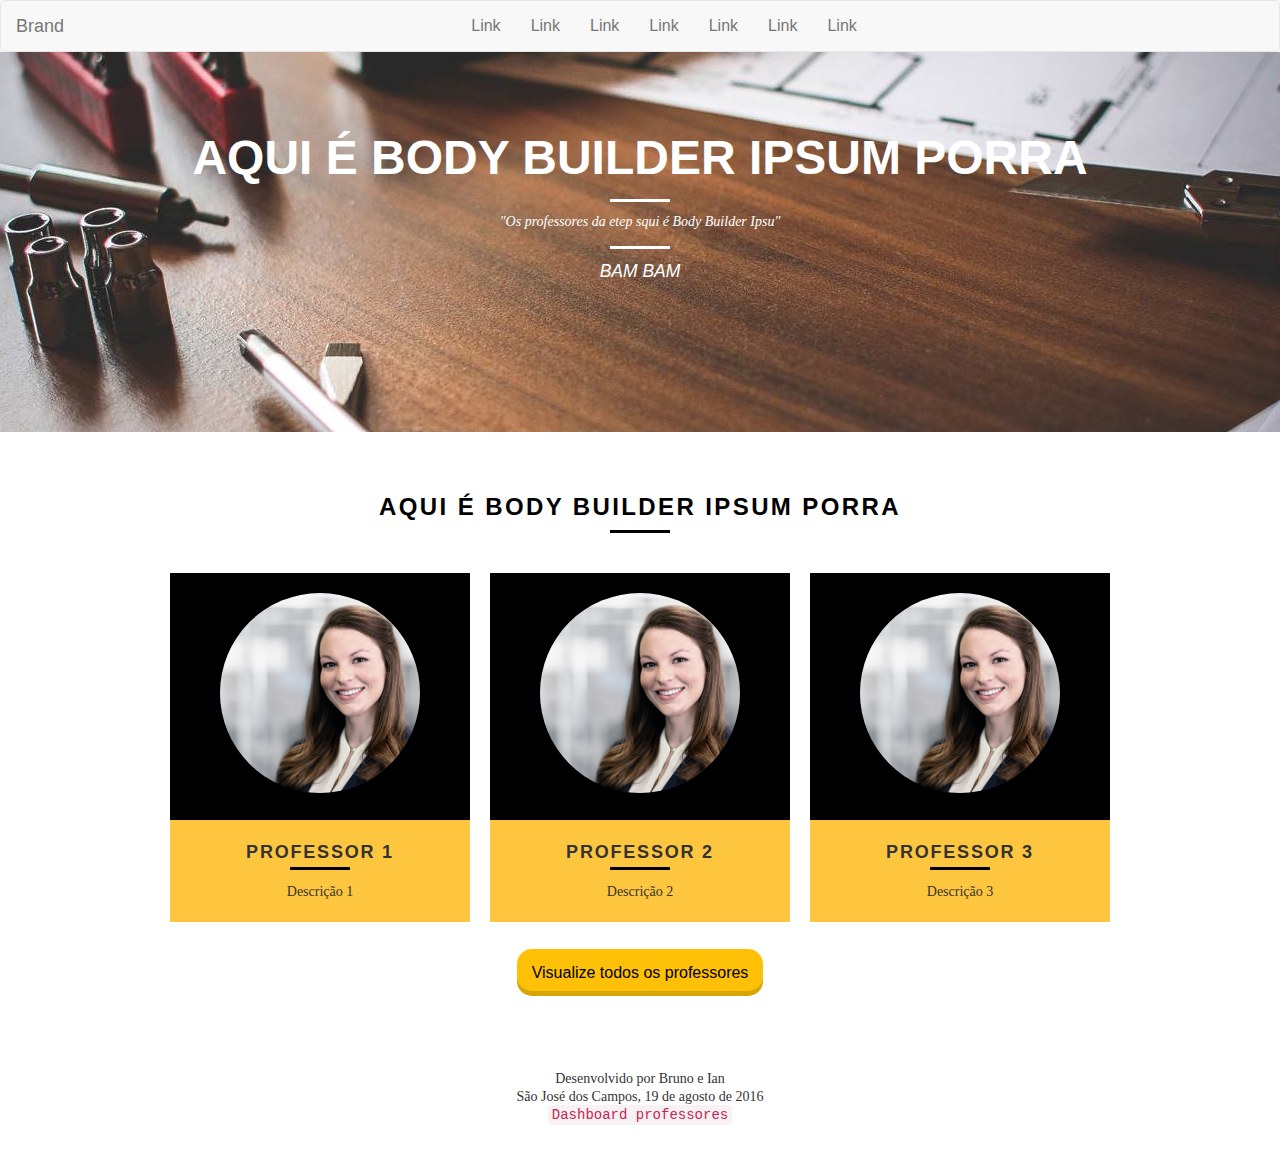
<file: index.html>
<!DOCTYPE html>
<html lang="pt-br">
<head>
    <meta charset="utf-8">
    <title>Dashboard professores</title>
    <meta name="application-name" content="Dashboard professores">
    <meta name="description" content="">
    <meta name="author" content="Bruno e Ian">
    <link rel="stylesheet" href="css/bootstrap.min.css">
    <link rel="stylesheet" href="css/main.css">
    <link rel="stylesheet" type="text/css" media="all" href="css/grid.css" />
</head>
<body>
    <header>
        <nav class="navbar navbar-default">
            <div class="container-fluid">
                <!-- Brand and toggle get grouped for better mobile display -->
                <div class="navbar-header">
                  <button type="button" class="navbar-toggle collapsed" data-toggle="collapse" data-target="#bs-example-navbar-collapse-1" aria-expanded="false">
                    <span class="sr-only">Toggle navigation</span>
                    <span class="icon-bar"></span>
                    <span class="icon-bar"></span>
                    <span class="icon-bar"></span>
                  </button>
                  <a class="navbar-brand" href="#">Brand</a>
                </div>

                <!-- Collect the nav links, forms, and other content for toggling -->
                <div class="collapse navbar-collapse" id="bs-example-navbar-collapse-1">
                  <ul class="nav navbar-nav">
                    <li><a href="#">Link</a></li>
                    <li><a href="#">Link</a></li>
                    <li><a href="#">Link</a></li>
                    <li><a href="#">Link</a></li>
                    <li><a href="#">Link</a></li>
                    <li><a href="#">Link</a></li>
                    <li><a href="#">Link</a></li>
                  </ul>
                </div><!-- /.navbar-collapse -->
            </div><!-- /.container-fluid -->
        </nav>
    </header>
    <section class="introducao">
        <div class="container">
            <h1>Aqui é Body Builder Ipsum PORRA</h1>
            <blockquote class="quote-externo">
                <p>
                    "Os professores da etep squi é Body Builder Ipsu"
                </p>
                <cite>
                    BAM BAM
                </cite>
            </blockquote>   
        </div>
    </section>
    <section class="ranking container">
        <h2 class="subtitulo">Aqui é Body Builder Ipsum PORRA</h2>
        <ul class="produtos_lista">
            <li class="grid-1-3">
                <div class="produtos_icone">
                    <img src="./images/t1.jpg" />
                </div>
                <h3>Professor 1</h3>
                <p>Descrição 1</p>
            </li>
            <li class="grid-1-3">
                <div class="produtos_icone">
                   <img src="./images/t1.jpg" />
                </div>
                <h3>Professor 2</h3>
                <p>Descrição 2</p>
            </li>
            <li class="grid-1-3">
                <div class="produtos_icone">
                    <img src="./images/t1.jpg" />
                </div>
                <h3>Professor 3</h3>
                <p>Descrição 3</p>
            </li>
        </ul>
        <div class="view-members">
            <a href="professores.html">Visualize todos os professores</a>
        </div>
    </section>
    <footer>
        <p>Desenvolvido por Bruno e Ian</p>
        <p>São José dos Campos, <time datetime="2016-08-19">19 de agosto de 2016</time></p>
        <p><code>Dashboard professores</code></p>
	</footer>
    <!-- Javascript -->
    <script type="text/javascript" src="js/jquery-3.1.0.min.js"></script>
    <script type="text/javascript" src="js/bootstrap.min.js"></script>
</body>
</html>
</file>
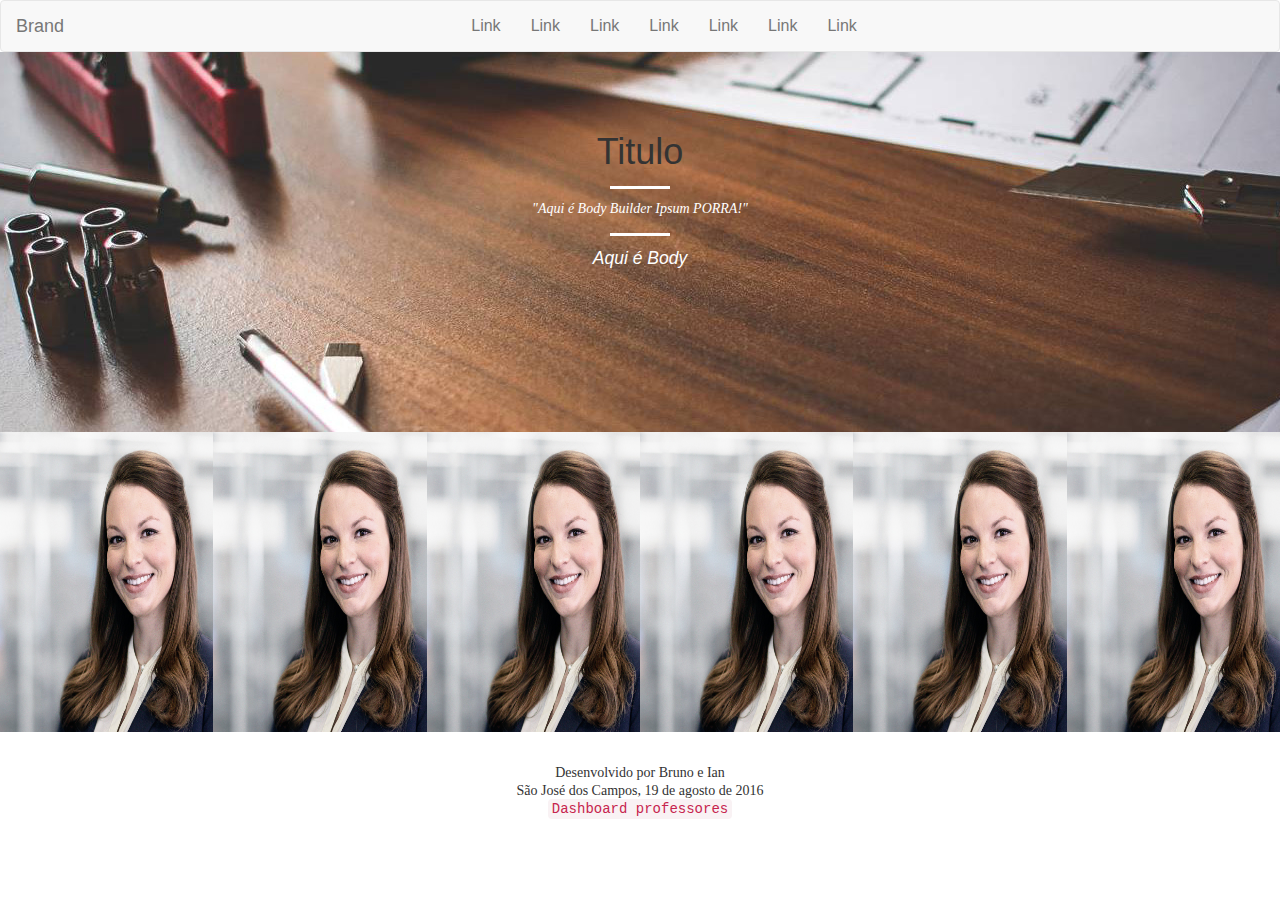
<file: professores.html>
<!DOCTYPE html>
<html lang="pt-br">
<head>
	<meta charset="utf-8">
	<title>Dashboard professores</title>
	<meta name="application-name" content="Dashboard professores">
	<meta name="description" content="">
	<meta name="author" content="Bruno e Ian">
	<link rel="stylesheet" href="css/bootstrap.min.css">
	<link rel="stylesheet" href="css/main.css">
	<link rel="stylesheet" type="text/css" media="all" href="css/grid.css" />
</head>
<body>
	<header>
		<nav class="navbar navbar-default">
			<div class="container-fluid">
				<!-- Brand and toggle get grouped for better mobile display -->
				<div class="navbar-header">
					<button type="button" class="navbar-toggle collapsed" data-toggle="collapse" data-target="#bs-example-navbar-collapse-1" aria-expanded="false">
						<span class="sr-only">Toggle navigation</span>
						<span class="icon-bar"></span>
						<span class="icon-bar"></span>
						<span class="icon-bar"></span>
					</button>
					<a class="navbar-brand" href="#">Brand</a>
				</div>

				<!-- Collect the nav links, forms, and other content for toggling -->
				<div class="collapse navbar-collapse" id="bs-example-navbar-collapse-1">
					<ul class="nav navbar-nav">
						<li><a href="#">Link</a></li>
						<li><a href="#">Link</a></li>
						<li><a href="#">Link</a></li>
						<li><a href="#">Link</a></li>
						<li><a href="#">Link</a></li>
						<li><a href="#">Link</a></li>
						<li><a href="#">Link</a></li>
					</ul>
				</div><!-- /.navbar-collapse -->
			</div><!-- /.container-fluid -->
		</nav>
	</header>
	<div class="">
		<section class="introducao-professores container-fluid">
			<div class="row">
				<h1>Titulo</h1>
				<blockquote class="quote-externo">
					<p>
						"Aqui é Body Builder Ipsum PORRA!"
					</p>
					<cite>
						Aqui é Body
					</cite>
				</blockquote>   
			</div>
		</section>
		<section class="container-fluid prof-grid">
			<div class="row">
				<div class="col-md-2 prof-list">
					<div class="thumbnail-custom-2">
						<figure class="foto-legenda">
							<img src="./images/t1.jpg"/>
							<figcaption>
								<h3>Google Glass</h3>
								<p>Uma nova maneira de ver o mundo</p>
							</figcaption>
						</figure>
					</div>
				</div>
				<div class="col-md-2 prof-list">
					<div class="thumbnail-custom-2">
						<figure class="foto-legenda">
							<img src="./images/t1.jpg"/>
							<figcaption>
								<h3>Google Glass</h3>
								<p>Uma nova maneira de ver o mundo</p>
							</figcaption>
						</figure>
					</div>
				</div>

				<div class="col-md-2 prof-list">
					<div class="thumbnail-custom-2">
						<figure class="foto-legenda">
							<img src="./images/t1.jpg"/>
							<figcaption>
								<h3>Google Glass</h3>
								<p>Uma nova maneira de ver o mundo</p>
							</figcaption>
						</figure>
					</div>
				</div>
				<div class="col-md-2 prof-list">
					<div class="thumbnail-custom-2">
						<figure class="foto-legenda">
							<img src="./images/t1.jpg"/>
							<figcaption>
								<h3>Google Glass</h3>
								<p>Uma nova maneira de ver o mundo</p>
							</figcaption>
						</figure>
					</div>
				</div>
				<div class="col-md-2 prof-list">
					<div class="thumbnail-custom-2">
						<figure class="foto-legenda">
							<img src="./images/t1.jpg"/>
							<figcaption>
								<h3>Google Glass</h3>
								<p>Uma nova maneira de ver o mundo</p>
							</figcaption>
						</figure>
					</div>
				</div>
				<div class="col-md-2 prof-list">
					<div class="thumbnail-custom-2">
						<figure class="foto-legenda">
							<img src="./images/t1.jpg"/>
							<figcaption>
								<h3>Google Glass</h3>
								<p>Uma nova maneira de ver o mundo</p>
							</figcaption>
						</figure>
					</div>
				</div>
			</div>
		</section>
	</div>
	<footer>
		<p>Desenvolvido por Bruno e Ian</p>
		<p>São José dos Campos, <time datetime="2016-08-19">19 de agosto de 2016</time></p>
		<p><code>Dashboard professores</code></p>
	</footer>
	<!-- Javascript -->
	<script type="text/javascript" src="js/jquery-3.1.0.min.js"></script>
	<script type="text/javascript" src="js/bootstrap.min.js"></script>
</body>
</html>
</file>
<file: css/main.css>
html,body,div,span,iframe,h1,h2,h3,h4,h5,h6,p,blockquote,a,em,img,dl,dt,dd,ol,ul,li,fieldset,form,label,legend,article,footer,header,nav,section,main{margin:0;padding:0;border:0;vertical-align:baseline;}

/*
Color Palette:
    main: #011f4b
    secondary: #b3cde0
    links: #03396c
    hover: #005b96
    other: #6497b1
*/

body {
    margin: 0 auto;       
    font-weight: 300;
    font-size: 16px;
    font-family: 'Open Sans', sans-serif;
}

p {
    font-family: Georgia,"Times New Roman",serif;
    font-size: 14px;
    line-height: 20px;
}

.navbar {
  margin-bottom: 0px;
}

.navbar .navbar-nav {
  display: inline-block;
  float: none;
  vertical-align: top;
}

.navbar .navbar-collapse {
  text-align: center;
}

.introducao {
    background: url('../images/bg.jpg') no-repeat center;
    background-size: cover;
    width: 100%;
    height: 380px;
    text-align: center;
    padding-top: 80px;
}

.introducao h1 {
    font-size: 48px;
    color: #FFF;
    font-weight: bold;
    text-transform: uppercase;
}

blockquote {
    border: none;
}

.quote-externo {
    max-width: 320px;
    margin: 0 auto;
    margin-bottom: 40px;
    color: white;
}

.quote-externo p {
    font-style: italic;

}

.quote-externo p:before, .quote-externo p:after {
    content: "";
    display: block;
    width: 60px;
    height: 3px;
    background: #fff;
    margin: 14px auto 10px auto;
}

.ranking {
    padding: 60px 0 !important;
}

.ranking h2 {
    font-size: 24px;
    line-height: 30px;
    font-weight: bold;
    letter-spacing: .1em;
    color: #000;
    text-transform: uppercase;
    text-align: center;
    margin-bottom: 40px;
}

.subtitulo:after {
    content: "";
    display: block;
    width: 60px;
    height: 3px;
    background: #000;
    margin: 8px auto;
}

ul {
    list-style: none;
}

.produtos_lista li {
    background: #fec63e;
    text-align: center;
}

.produtos_lista li img{
    width: 200px;
    border-radius: 50%;
}

.produtos_icone {
    background: #000;
    padding: 20px;
}

.produtos_lista li h3 {
    font-weight: bold;
    font-size: 18px;
    line-height: 25px;
    text-transform: uppercase;
    letter-spacing: .1em;
    margin-top: 20px;
}

.produtos_lista li h3:after {
    content: "";
    display: block;
    width: 60px;
    height: 3px;
    background: #000;
    margin: 2px auto;
}

.produtos_lista li p {
    padding: 10px 20px 20px 20px;
}

.view-members {
    padding-top: 40px;
    text-align: center;
    clear: both;
}

.view-members a {
    padding: 15px;
    border-radius: 15px;
    background: #FFC107;
    color: #000000;
    text-decoration: none;
    box-shadow: inset 0 -5px 0 0 rgba(0, 0, 0, 0.15);
}

code {
    font-weight: 300;
    font-size: 0.8em;
    font-family: Liberation Mono, Consolas, Monaco, Lucida Console, DejaVu Sans Mono, Bitstream Vera Sans Mono, Courier New;
}

header, footer {
	display: block;
    margin-bottom: 1%;
}

header {
    margin-bottom: 0;
    text-align: center;
}

footer {
	margin-bottom: 0;
    padding: 25px 15px;
	text-align: center;
    font-weight: 300;
    font-size: 0.8em;
}

footer p {
    line-height: 1.3em;
}

footer code {
    font-size: 1em;
}


/*professores*/
.introducao-professores {
    background: url('../images/bg.jpg') no-repeat center;
    background-size: cover;
    height: 380px;
    text-align: center;
    padding-top: 80px;
}

.prof-grid img {
    width: 100%;
    height: 300px;
}

.prof-list{
    padding: 0;
}


/* Formataçãode imagens com legendas*/
figure.foto-legenda {
    position: relative;
    //border: 8px solid #ffffff;
    //box-shadow: 1px 1px 4px black;
}

figure.foto-legenda figcaption{
    opacity: 0;
    position: absolute;
    top: 0px;
    background-color: rgba(0,0,0,.4);
    color: #ffffff;
    width: 100%;
    height: 300px;
    padding: 10px;
    box-sizing: border-box;
    transition: opacity 1s;
}

figure.foto-legenda:hover figcaption{
    opacity:1;
    
}
</file>
<file: css/grid.css>
*, *:before, *:after {
	-webkit-box-sizing: border-box; 
	-moz-box-sizing: border-box; 
	box-sizing: border-box;
}

.container {
	width: 960px;
	margin: 0 auto;
	padding: 0px;
	position: relative;
}

.container:after, .container:before {
	content: " ";
	display: table;
}

.container:after {
	clear: both;
}

.grid-1, .grid-2, .grid-3, .grid-4, .grid-5, .grid-6, .grid-7, .grid-8, .grid-9, .grid-10, .grid-11, .grid-12, .grid-13, .grid-14, .grid-15, .grid-16, .grid-1-3 {
	float: left;
	margin-left: 10px;
	margin-right: 10px;
}

.grid-1 	{width: 40px;}
.grid-2 	{width: 100px;}
.grid-3 	{width: 160px;}
.grid-4 	{width: 220px;}
.grid-5 	{width: 280px;}
.grid-6 	{width: 340px;}
.grid-7 	{width: 400px;}
.grid-8 	{width: 460px;}
.grid-9 	{width: 520px;}
.grid-10 	{width: 580px;}
.grid-11 	{width: 640px;}
.grid-12 	{width: 700px;}
.grid-13 	{width: 760px;}
.grid-14 	{width: 820px;}
.grid-15 	{width: 880px;}
.grid-16 	{width: 940px;}
.grid-1-3	{width: 300px;}


@media only screen and (min-width: 768px) and (max-width: 959px){
	.container {
		width: 768px;
	}

	.grid-1 	{width: 28px;}
	.grid-2 	{width: 76px;}
	.grid-3 	{width: 124px;}
	.grid-4 	{width: 172px;}
	.grid-5 	{width: 220px;}
	.grid-6 	{width: 268px;}
	.grid-7 	{width: 316px;}
	.grid-8 	{width: 364px;}
	.grid-9 	{width: 412px;}
	.grid-10 	{width: 460px;}
	.grid-11 	{width: 508px;}
	.grid-12 	{width: 556px;}
	.grid-13 	{width: 604px;}
	.grid-14 	{width: 652px;}
	.grid-15 	{width: 700px;}
	.grid-16 	{width: 748px;}
	.grid-1-3	{width: 236px;}
}

@media only screen and (max-width: 767px){
	.container {
		width: 300px;
	}

	.grid-1, .grid-2, .grid-3, .grid-4, .grid-5, .grid-6, .grid-7, .grid-8, .grid-9, .grid-10, .grid-11, .grid-12, .grid-13, .grid-14, .grid-15, .grid-16, .grid-1-3 {
		width: 300px;
		margin:0 0 20px 0;
		float: none;
	}

}
</file>
